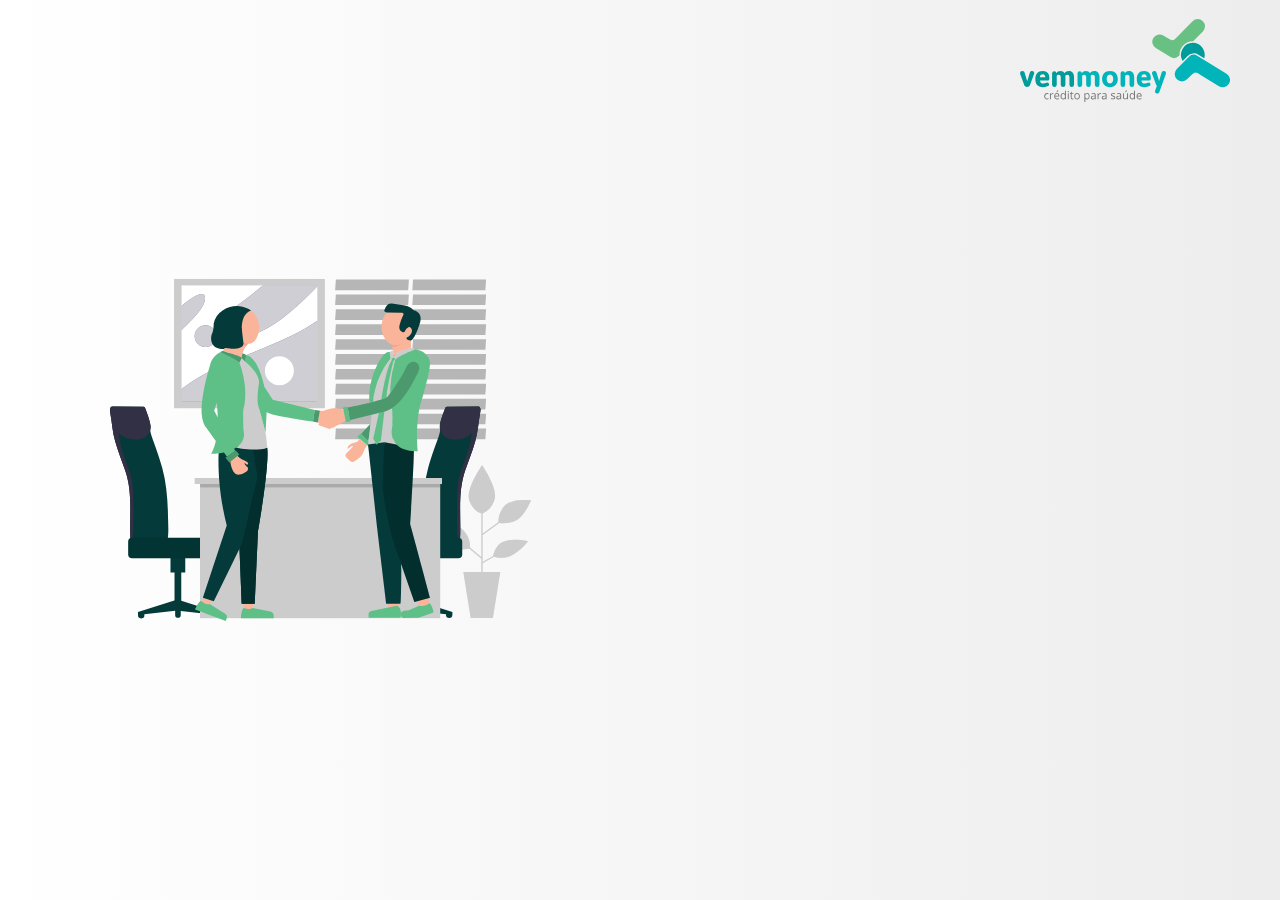
<file: index.html>
<!DOCTYPE html>
<html lang="pt-br">
<head>
  <meta charset="UTF-8">
  <meta name="viewport" content="width=device-width, initial-scale=1.0">
  <!-- GOOGLE FONTS -->
  <link rel="preconnect" href="https://fonts.googleapis.com">
  <link rel="preconnect" href="https://fonts.gstatic.com" crossorigin>
  <link href="https://fonts.googleapis.com/css2?family=Open+Sans:wght@300;400&display=swap" rel="stylesheet">
  <!-- --- -->
  <link rel="stylesheet" href="css/media.css">
  <link rel="stylesheet" href="css/login.css">
  <link rel="stylesheet" href="css/style.css">
  <title>Document</title>
</head>
<body>
  <header>
    <div class="flex flex--jc-sbetween flex--ai-center max-height">
      
      <div class="flex-column">
        <!-- NO CONTENT -->
      </div>
      
      <div class="flex-column">
        <img src="img/vemmoney-logo.svg" alt="Vem Money" class="enterprise-logo">
      </div>

    </div>
  </header>

  <main class="flex flex--ai-center">
    <div class="login-content">
      <div class="flex flex--jc-sbetween flex--ai-center" id="login-flex">
        
        <div class="flex-column flex flex--jc-center">
          <img src="img/login-illustration.svg" alt="Ilustração" class="login-illustration">
        </div>
        
        <div class="flex-column flex flex--jc-center">
          <div class="login-container flex flex--d-column flex--ai-center">
            <h1>Seja bem vindo(a)!</h1>
            <form action="#" class="login">
              <input type="email" name="login__email" id="login__email" placeholder="Digite seu email..." class="login__field">
              <input type="password" name="login__password" id="login__password" placeholder="Digite sua senha..." class="login__field">
              <a href="dashboard.html" id="login__btn">ENTRAR</a>
              <a href="#" class="login__reset-pword">Esqueci minha senha</a>
            </form>
          </div>
        </div>
  
      </div>
    </div>
  </main>
  <script src="js/main.js"></script>
</body>
</html>
</file>
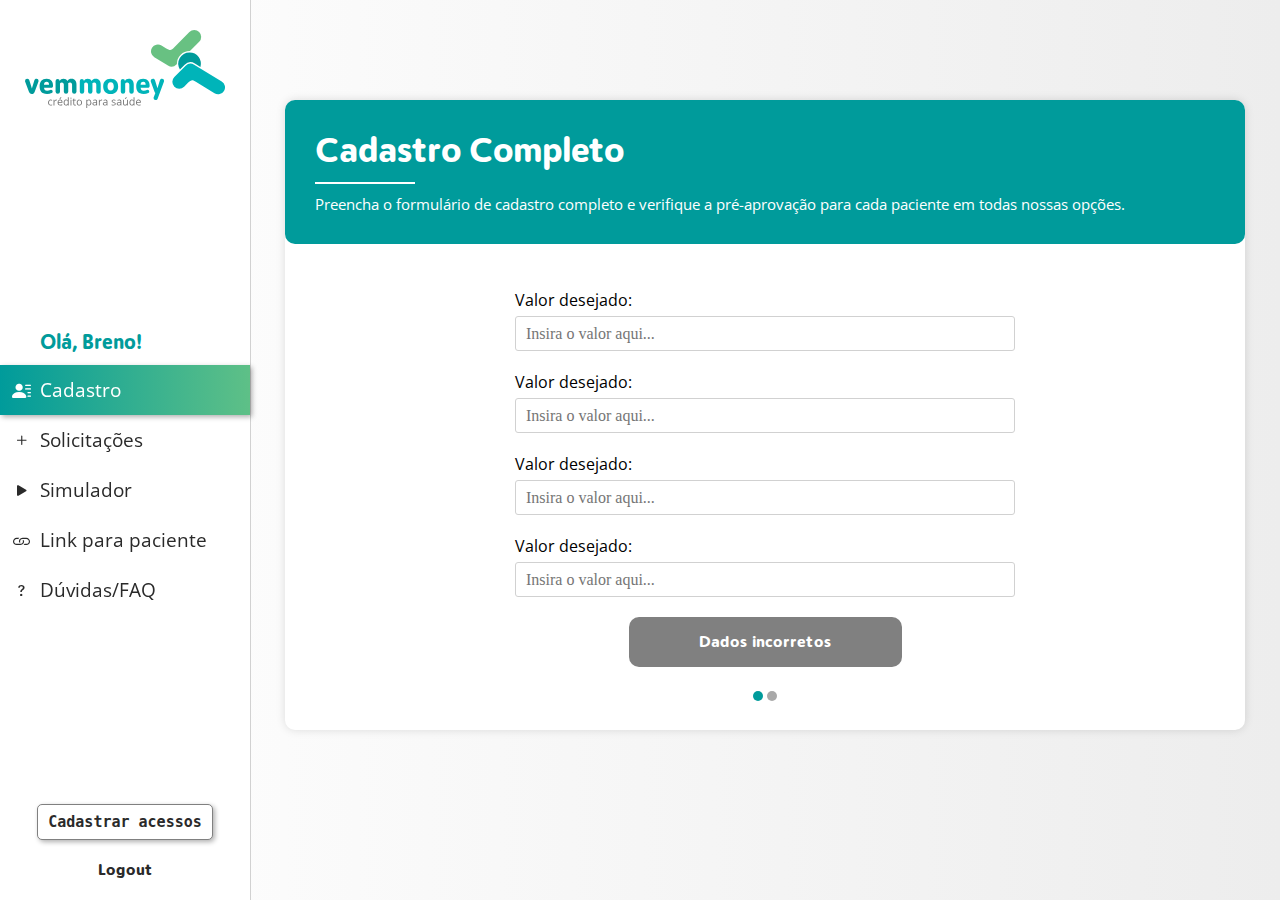
<file: dashboard.html>
<!DOCTYPE html>
<html lang="pt-br">
<head>
  <meta charset="UTF-8">
  <meta name="viewport" content="width=device-width, initial-scale=1.0">
  <!-- BOOTSTRAP -->
  <link rel="stylesheet" href="https://cdn.jsdelivr.net/npm/bootstrap-icons@1.9.1/font/bootstrap-icons.css">
  <!-- --- -->
  <!-- GOOGLE FONTS -->
  <link rel="preconnect" href="https://fonts.googleapis.com">
  <link rel="preconnect" href="https://fonts.gstatic.com" crossorigin>
  <link href="https://fonts.googleapis.com/css2?family=Open+Sans:wght@300;400&display=swap" rel="stylesheet">
  <!-- --- -->
  <link rel="stylesheet" href="css/media.css">
  <link rel="stylesheet" href="css/dashboard.css">
  <link rel="stylesheet" href="css/style.css">
  <title>Document</title>
</head>
<body>
  <header>
    <div class="flex flex--jc-sbetween flex--ai-center">
      <div class="flex-column">
        <img src="img/vemmoney-logo.svg" alt="" class="enterprise-logo">
      </div>
      <div class="flex-column">
        <div class="menu-btn" onclick="showAsideMenu()">
          <i class="bi bi-list"></i>
        </div>
      </div>
    </div>
  </header>
  <main>
    <div class="flex flex--jc-column">
      <div class="flex-column">
        <aside>
          <div class="flex flex--d-column flex--jc-sbetween flex--ai-center max-height">
            <div class="flex-column">
              <img src="img/vemmoney-logo.svg" alt="Vem Money" class="enterprise-logo">
            </div>

            <div class="flex-column">
              <span class="welcome-msg">
                Olá, Breno!
                
              </span>
              <ul class="infor-selection">
                <li class="infor-selection__item selected">
                  <i class="bi bi-person-lines-fill infor-selection__icon"></i>
                  Cadastro
                </li>
                <li class="infor-selection__item dropdown-item" onclick="showDropdownMenu()">
                  <i class="bi bi-plus infor-selection__icon"></i>
                  Solicitações
                </li>
                <ul class="dropdown-menu">
                  <li class="dropdown-menu__item" onclick="changeInfor(1)">Em andamento</li>
                  <li class="dropdown-menu__item" onclick="changeInfor(1.2)">Controle de Pagamentos</li>
                </ul>
                <li class="infor-selection__item teste">
                  <i class="bi bi-play-fill infor-selection__icon"></i>
                  Simulador
                </li>
                <li class="infor-selection__item">
                  <i class="bi bi-link infor-selection__icon"></i>
                  Link para paciente
                </li>
                <li class="infor-selection__item">
                  <i class="bi bi-question infor-selection__icon infor-selection__icon"></i>
                  Dúvidas/FAQ
                </li>
              </ul>
            </div>

            <div class="flex-column">
              <a href="#" id="add-accesses">Cadastrar acessos</a>
              <input type="button" value="Logout" id="logout-btn">
            </div>

          </div>
        </aside>
      </div>
      <div class="flex-column infor-side flex--jc-center flex--ai-center flex">
        <div class="infor-container">
        </div>
      </div>
    </div>
  </main>
  
  <script src="js/main.js"></script>
</body>
</html>
</file>
<file: css/media.css>
@media (max-width: 1135px) {
  header {
    display: block !important;
  }
  div.infor-container {
    margin-top: 125px;
  }
  aside {
    right: -251px;
    box-shadow: 0 0 10px #00000020;
    transition: .4s ease;
  }
  aside .enterprise-logo {
    display: none;
  }
  div.infor-side {
    margin: 0;
    width: 100vw;
  }
  div.infor-container {
    width: 80vw;
  }
}
@media (max-width: 1100px) {
  div.user-status {
    display: grid;
    grid-template-columns: auto auto;
    justify-content: unset;
    gap: 20px;
  }
  div.user-status__item {
    width: 100%;
  }
}
@media (max-width: 875px) {
  div.simulator-grid {
    grid-template-columns: auto;
  }
  input#desired-value {
    width: 70vw;
  }
}
@media (max-width: 700px) {
  .links-content .main {
    text-align: center;
  }
  table.requests-table td {
    border: none;
  }
  table.requests-table.desktop {
    display: none;
  }
  table.requests-table.mobile {
    display: block;
  }
  div.filter-header {
    flex-direction: column;
    align-items: flex-start;
  }
  div.filter-header fieldset {
    margin: 5px 0;
  }
  .infor-container h1 {
    font-size: 23px !important;
  }
  .infor-container h2 {
    font-size: 13px !important;
  }
  .infor-container p {
    font-size: 13px !important;
  }
}
@media (max-width: 585px) {
  div.user-status {
    grid-template-columns: auto;
  }
}
@media (max-width: 500px) {
  div.login-container h1 {
    font-size: 30px;
  }
  form.login {
    width: 80vw;
  }
  input#surgery-value {
    width: 100%;
  }
  .infor-container div.main {
    padding: 10px 15px;
  }
  div.login {
    width: 300px;
  }
  input#link {
    width: 100%;
  }
  a.send-link-btn {
    width: 80%;
  }
  .save-area button {
    font-size: 15px;
    width: 80% !important;
  }
  a.send-data {
    padding: 0 30px;
  }
  .simulation-result b {
    display: unset !important;
  }
  div.simulator-grid {
    gap: 0;
  }
  span.simulation-result {
    display: block;
    margin-bottom: 5px;
  }
  .simulator-grid .flex {
    flex-direction: column;
  }
}
</file>
<file: css/login.css>
/* HEADER STYLE */
header {
  padding: 0 50px;
  height: 125px;
}
.enterprise-logo {
  width: 210px;
}
/* --- */

html {
  overflow-x: hidden;
}

/* MAIN STYLE */
main {
  margin-top: -125px;
  height: 100vh;
}
.login-content .flex-column {
  width: 50vw;
}
.login-illustration {
  width: 500px;
}
/* MAIN FORM STYLE */
.login-container {
  text-align: center;
  transform: translateY(-10px);
  opacity: 0;
  animation: fadeAnimation 1s ease forwards;
}
.login-container h1 {
  font-family: 'moniker b', sans-serif;
  font-size: 40px;
  color: var(--primary-color);
  margin-bottom: 20px;
}
.login {
  width: 350px;
  text-align: center;
  background-color: white;
  border-radius: 10px;
  padding: 20px;
  box-shadow: 0 0 20px var(--shadow-color);
}
.login__field {
  font-family: 'moniker', sans-serif;
  padding-left: 13px;
  display: block;
  width: 100%;
  height: 50px;
  border-radius: 10px;
  margin: 10px 0;
  outline: none;
  border: 1px solid #cacaca;
}
#login__btn {
  font-family: 'moniker b', sans-serif;
  width: 100%;
  height: 50px;
  line-height: 50px;
  text-decoration: none;
  border-radius: 10px;
  display: block;
  outline: none;
  border: none;
  background-image: linear-gradient(to top, var(--primary-color), var(--secondary-color));
  color: white;
  margin-bottom: 10px;
  font-weight: 700;
  transform: translateY(-10px);
  opacity: 0;
  animation: fadeAnimation 1s .3s ease forwards;
}
.login__reset-pword {
  font-family: 'moniker', sans-serif;
  color: #808080;
}
/* --- */
/* --- */

/* KEYFRAMES */
@keyframes fadeAnimation {
  to {
    transform: translateY(0);
    opacity: 1;
  }
}
/* --- */

/* MEDIA */
@media (max-width: 500px) {
  
}
@media (max-width: 650px) {
  .login-illustration {
    width: 85vw;
  }
}
@media (max-width: 1000px) {
  main {
    height: unset;
    margin: unset;
  }
  div#login-flex {
    flex-direction: column-reverse;
    align-items: unset;
  }
  div#login-flex .flex-column {
    width: 100vw;
    margin: 30px 0;
  }
}
/* --- */
</file>
<file: css/dashboard.css>
/* HEADER STYLE */
header {
  display: none;
  position: fixed;
  width: 100vw;
  background-color: #fff;
  padding: 10px 40px 10px 20px;
  border-bottom: 1px solid #d1d1d1;
  z-index: 99;
}
header .enterprise-logo {
  padding: 0;
  width: 150px;
}
.menu-btn {
  font-size: 30px;
}
/* --- */

/* ASIDE STYLE */
aside {
  position: fixed;
  height: 100vh;
  border-right: 1px solid #d1d1d1;
  background-color: #fff;
}
.enterprise-logo {
  padding: 30px 0;
  width: 200px;
}
.welcome-msg {
  display: block;
  color: var(--primary-color);
  font-family: 'moniker b', sans-serif;
  font-size: 20px;
  margin: 0 0 10px 40px;
}
.infor-selection__item {
  position: relative;
  width: 250px;
  padding-left: 40px;
  height: 50px;
  line-height: 50px;
  font-family: 'Open Sans', sans-serif;
  font-size: 19px;
  color: #2a2a2a;
  list-style: none;
}
.infor-selection__icon {
  position: absolute;
  left: 11.5px;
}
.infor-selection__item:hover {
  cursor: pointer;
  box-shadow: 2px 2px 5px #00000050;
}
.infor-selection__item.selected {
  color: #fff;
  cursor: pointer;
  background-image: linear-gradient(to right, var(--primary-color), var(--secondary-color));
  box-shadow: 2px 2px 5px #00000050;
}
.dropdown-menu__item.selected {
  background-color: #eeeeee;
}
#add-accesses {
  display: block;
  text-align: center;
  text-decoration: none;
  padding: 8px 10px;
  margin: 0 20px;
  font-size: 15px;
  color: #2a2a2a;
  font-family: monospace, sans-serif;
  font-weight: bold;
  border-radius: 5px;
  border: 1px solid #808080;
  background-color: #fff;
  box-shadow: 2px 2px 5px #00000050;
}
#logout-btn {
  display: block;
  background-color: transparent;
  border: none;
  margin: 20px auto;
  color: #2a2a2a;
}
#logout-btn {
  font-family: 'moniker b', sans-serif;
  cursor: pointer;
}
.dropdown-menu {
  display: none;
}
.dropdown-menu__item {
  height: 40px;
  line-height: 40px;
  padding-left: 40px;
  list-style: none;
  font-size: 15px;
  font-family: 'Open Sans', sans-serif;
}
.dropdown-menu__item:hover {
  cursor: pointer;
  box-shadow: 2px 2px 5px #00000050;
}
.show-dropdown-menu {
  display: block !important;
}
.show-aside-menu {
  right: 0 !important;
}
/* --- */

/* INFORMATION STYLE */
.infor-container {
  border-radius: 10px;
  width: 75vw;
  box-shadow: 0 0 10px #00000020;
  background-color: #fff;
  margin: 100px 0;
}
.infor-side {
  margin-left: 250px;
  width: calc(100vw - 250px);
}
/* SIGN IN STYLE */
.sign-in-content h1 {
  font-size: 35px;
  color: #fff;
  font-family: 'moniker b', sans-serif;
}
.sign-in-content h2 {
  font-family: 'Open Sans', sans-serif;
  font-size: 15px;
  color: #fff;
}
.sign-in-content .header {
  padding: 30px;
  background-color: #009b9b;
  border-radius: 10px;
}
.sign-in-content .line {
  width: 100px;
  height: 2px;
  margin: 10px 0;
  background-color: #fff;
}
.sign-in-content .main {
  padding: 25px 50px;
}
.sign-in-content .field {
  width: fit-content;
  margin: 20px auto;
}
.sign-in-content label {
  font-family: 'Open Sans', sans-serif;
}
.sign-in-content input {
  margin-top: 5px;
  width: 500px;
  height: 35px;
  border-radius: 3px;
  border: 1px solid #d1d1d1;
  display: block;
  padding-left: 10px;
}
.send-data {
  font-family: 'moniker b', sans-serif;
  width: fit-content;
  padding: 0 70px;
  margin: 0 auto;
  height: 50px;
  line-height: 50px;
  text-decoration: none;
  border-radius: 10px;
  display: block;
  outline: none;
  border: none;
  background-color: #808080;
  color: white;
}
.step-indicator {
  margin-top: 20px;
  text-align: center;
}
.step-indicator__item {
  display: inline-block;
  width: 10px;
  height: 10px;
  border-radius: 50%;
  background-color: #a9a9a9;
  list-style: none;
}
.step-indicator__item.selected {
  background-color: var(--primary-color);
}
/* --- */
/* REQUESTS STYLE */
.user-status {
  padding: 20px 20px;
}
.user-status__item {
  width: 200px;
  height: 85px;
  background-color: #fff;
  box-shadow: 0 0 10px #00000020;
  border-radius: 10px;
}
#status-item-value {
  font-family: 'moniker b', sans-serif;
  font-size: 20px;
}
#status-item-title {
  font-family: 'Open Sans', sans-serif;
  color: #808080;
  font-size: 13px;
}
.user-status__item img {
  width: 30px;
  margin: 0 20px;
}
.requests-content h1 {
  padding: 20px 0;
  background-color: var(--primary-color);
  text-align: center;
  color: #fff;
  font-family: 'moniker b', sans-serif;
  font-size: 35px;
  border-radius: 10px;
}
.main {
  padding: 0 20px;
}
.filter-header {
  margin-top: 10px;
}
.filter-selection select {
  font-family: 'Open Sans', sans-serif;
}
.filter-selection fieldset {
  border: none;
}
.filter-selection fieldset {
  margin-left: 40px;
}
.filter-selection legend {
  margin-bottom: 3px;
  font-family: 'Open Sans', sans-serif;
}
.filter-selection img {
  width: 25px;
}
.filter-list {
  display: none;
}
.filter-list__item {
  list-style: none;
  height: 50px;
  line-height: 50px;
  border-bottom: 1px solid #d1d1d1;
  padding-left: 10px;
  font-family: 'Open Sans', sans-serif;
}
.requests-table.mobile {
  width: 100%;
  display: none;
}
.requests-table.mobile th {
  background-color: #fff;
}
.requests-table.mobile tr {
  text-align: right;
  border: none !important;
}
.requests-table #table-header {
  border: 1px solid #2a2a2a;
}
.requests-table {
  width: 100%;
  border-collapse: collapse;
  margin: 20px 0;
}
.requests-table th {
  font-family: 'Open Sans', sans-serif;
  font-weight: 700;
  text-align: left;
  background-color: #f7f7f4;
}
.requests-table td, .requests-table th {
  padding: 5px;
}
.requests-table td {
  border-bottom: 1px solid #d1d1d1;
  font-family: 'Open Sans', sans-serif;
}
.request-btn {
  color: #fff;
  border: none;
  border-radius: 5px;
  padding: 5px 0;
  width: 100px;
  background-color: var(--primary-color);
}
.payments-control {
  padding: 20px 0;
  text-align: center;
}
.payments-control span {
  font-size: 17px;
  font-family: 'Open Sans', sans-serif;
  color: #808080;
}
.show-filter-list {
  display: block !important;
}
/* --- */

/* SIMULATOR CONTENT */
.simulator-content {
  padding-bottom: 20px;
}
.simulator-content .header {
  padding: 30px;
  background-color: #009b9b;
  border-radius: 10px;
}
.simulator-content h1 {
  font-size: 35px;
  color: #fff;
  font-family: 'moniker b', sans-serif;
}
.simulator-content h2 {
  font-family: 'Open Sans', sans-serif;
  font-size: 15px;
  color: #fff;
}
.simulator-content h2 b {
  font-weight: 700;
}
.simulator-content .main h1 {
  color: #2a2a2a;
  margin-top: 30px;
}
#surgery-value {
  width: 80%;
  height: 40px;
  padding-left: 10px;
  margin: 20px 0;
  font-family: 'Open Sans', sans-serif;
  border: 1px solid #d1d1d1;
}
#trick-txt {
  font-family: 'Open Sans', sans-serif;
  color: #808080;
}
.simulator-grid {
  display: grid;
  grid-template-columns: auto auto;
  margin-top: 20px;
  border-top: 1px solid #a9a9a9;
  padding: 20px;
  gap: 10px;
}
.simulator-grid .flex {
  padding: 20px;
  border-bottom: 1px solid #a9a9a9;
}
.simulation-result {
  font-size: 20px;
  font-family: 'moniker b', sans-serif;
}
.simulation-result b {
  display: block;
  font-size: 30px;
  margin-top: 5px;
}
#select-btn {
  background-color: var(--primary-color);
  padding: 5px 0;
  width: 150px;
  font-family: 'moniker b', sans-serif;
  color: #fff;
  border-radius: 5px;
  border: none;
}
.save-area button {
  width: 300px;
  height: 40px;
  font-family: 'moniker b', sans-serif;
  margin: 5px 0;
}
#whatsapp-method {
  background-color: #02c789;
  color: #fff;
  border-radius: 10px;
  border: none;
}
#pdf-method {
  background-color: transparent;
  border: 2px solid red;
  color: red;
  border-radius: 10px;
}
/* --- */
/* LINKS CONTENT STYLE */
.links-content .header {
  padding: 30px;
  background-color: #009b9b;
  border-radius: 10px;
}
.links-content h1 {
  font-size: 35px;
  color: #fff;
  font-family: 'moniker b', sans-serif;
}
.links-content h2 {
  font-family: 'Open Sans', sans-serif;
  font-size: 15px;
  color: #fff;
}
.links-content .main h1 {
  margin: 20px 0;
  color: #2a2a2a;
}
#link {
  width: 300px;
  height: 40px;
  padding-left: 10px;
  font-family: 'Open Sans', sans-serif;
  border: 1px solid #d1d1d1;
}
.send-link-btn {
  display: inline-block;
  background-color: #02c789;
  color: #fff;
  border-radius: 10px;
  font-family: 'moniker b', sans-serif;
  width: 300px;
  height: 40px;
  line-height: 40px;
  text-align: center;
  margin-top: 20px;
}
.requested-links {
  font-family: 'Open Sans', sans-serif;
  font-size: 17px;
  color: #808080;
  text-align: center;
  height: 200px;
  padding: 30px;
}
/* --- */
/* QUESTIONS STYLE */
.questions-content .header {
  padding: 30px;
  background-color: #009b9b;
  border-radius: 10px;
}
.questions-content h1 {
  font-size: 35px;
  color: #fff;
  font-family: 'moniker b', sans-serif;
}
.questions-content h2 {
  font-family: 'Open Sans', sans-serif;
  font-size: 15px;
  color: #fff;
}
.questions-content details {
  background-color: var(--primary-color);
  margin: 20px 0;
  border-radius: 10px;
  font-size: 20px;
  font-family: 'moniker b', sans-serif;
  background-color: #fff;
  box-shadow: 0 0 5px #00000020;
  width: 100%;
  padding: 10px 20px;
}
.questions-content details p {
  font-size: 17px;
  padding: 10px;
  font-family: 'Open Sans', sans-serif;
}
/* --- */

/* --- */
</file>
<file: css/style.css>
/* RESET BROWSER VALUES */
* {
  margin: 0;
  padding: 0;
  box-sizing: border-box;
  font: inherit;
  font-size: 100%;
}
/* --- */

/* IMPORT EXTERNAL FONTS */
@font-face {
  font-family: 'moniker';
  src: url(../fonts/moniker/Moniker-Regular.ttf);
}
@font-face {
  font-family: 'moniker b';
  src: url(../fonts/moniker/Moniker-Bold.ttf);
}
/* --- */

/* BODY STYLE */
body {
  background-image: linear-gradient(to right, #fff, #ededed);
}
/* --- */

/* ROOT */
:root {
  --primary-color: #009b9b;
  --secondary-color: #5ec087;
  --shadow-color: #00000013;
}
/* --- */

/* FLEX CLASSES */
.flex {display: flex;}
.flex--d-column {flex-direction: column;}
.flex--ai-center {align-items: center;}
.flex--jc-sbetween {justify-content: space-between;}
.flex--jc-center {justify-content: center;}
/* --- */

/* SPECIAL CLASSES */
.max-height {height: 100%;}
.ta-center {text-align: center;}
.ta-right {text-align: right;}
.height-fc {height: fit-content;}
/* --- */
</file>
